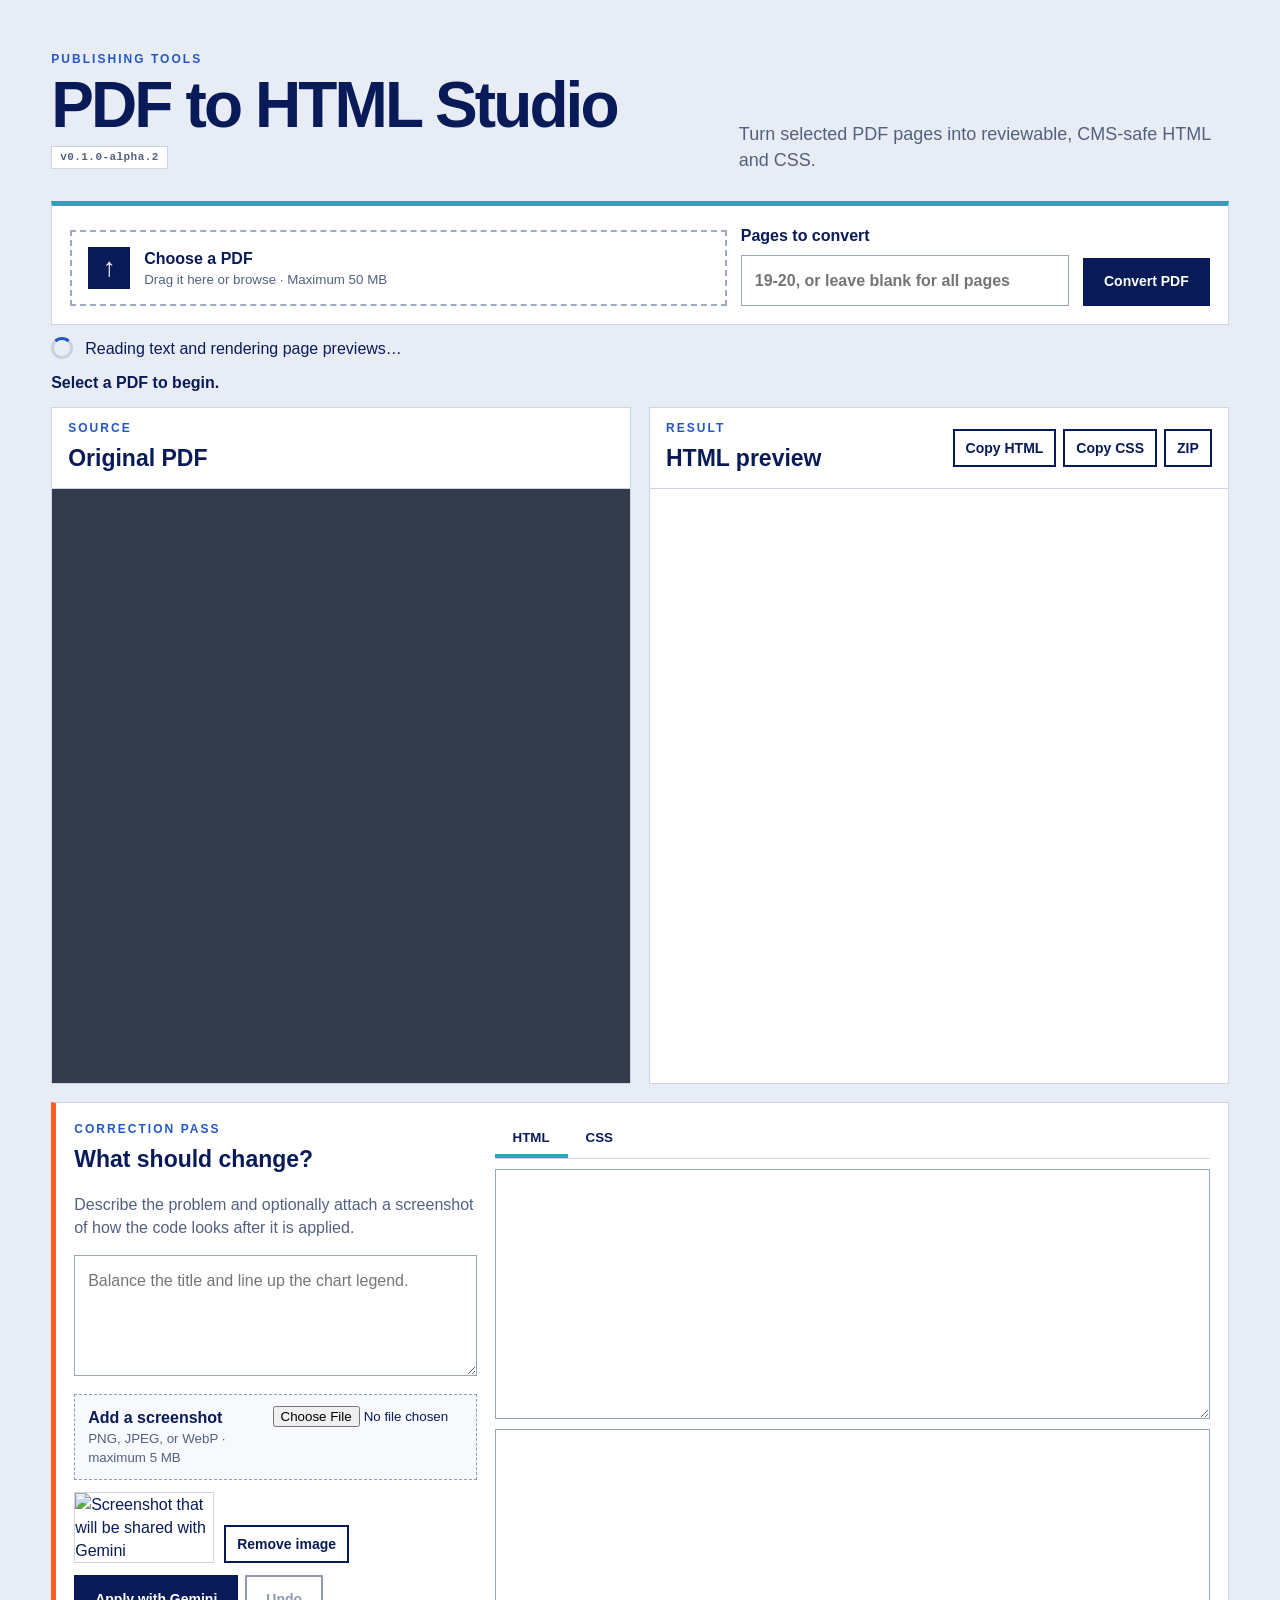
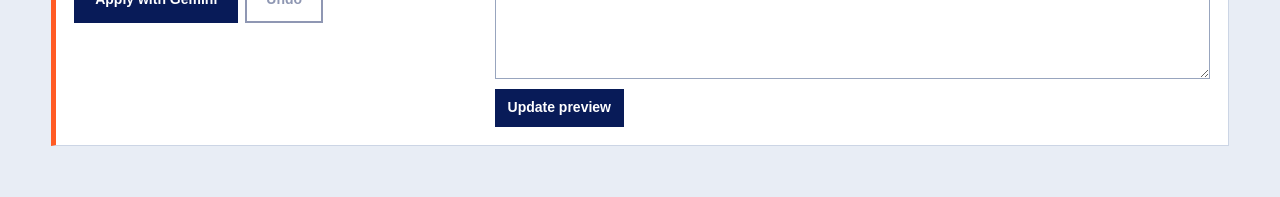
<file: local-app/static/index.html>
<!doctype html>
<html lang="en">
<head>
  <meta charset="utf-8">
  <meta name="viewport" content="width=device-width,initial-scale=1">
  <title>PDF to HTML Studio</title>
  <link rel="stylesheet" href="app.css">
  <style>.refine-status{min-height:24px;margin:10px 0 0;font-weight:700}.refine-status.is-error{color:#a4262c}.screenshot-picker{display:flex;justify-content:space-between;gap:12px;margin:12px 0;padding:11px 13px;border:1px dashed #8d9bb6;background:#f7f9fc;cursor:pointer}.screenshot-picker small{display:block;color:#53617f}.screenshot-picker input{max-width:190px}.screenshot-preview{display:flex;align-items:end;gap:10px;margin:0 0 12px}.screenshot-preview img{display:block;width:140px;max-height:110px;object-fit:contain;border:1px solid #ccd5e5;background:#fff}.studio__title{display:flex;flex-wrap:wrap;align-items:end;gap:10px 14px}.version{margin-bottom:4px;padding:4px 8px;border:1px solid #ccd5e5;background:#fff;color:#53617f;font:700 11px/1.2 ui-monospace,SFMono-Regular,Consolas,monospace;letter-spacing:.04em}</style>
</head>
<body>
  <main class="studio">
    <header class="studio__header">
      <div>
        <p class="eyebrow">Publishing tools</p>
        <div class="studio__title"><h1>PDF to HTML Studio</h1><span class="version" data-version></span></div>
      </div>
      <p>Turn selected PDF pages into reviewable, CMS-safe HTML and CSS.</p>
    </header>

    <form class="upload-card" data-upload>
      <label class="file-picker">
        <span class="file-picker__icon" aria-hidden="true">↑</span>
        <span><strong data-file-label>Choose a PDF</strong><small>Drag it here or browse · Maximum 50 MB</small></span>
        <input type="file" name="pdf" accept="application/pdf,.pdf" required data-file>
      </label>
      <label class="field"><span>Pages to convert</span><input name="pages" placeholder="19-20, or leave blank for all pages"></label>
      <button class="button" type="submit">Convert PDF</button>
    </form>

    <div class="progress" data-progress hidden><span></span><p>Reading text and rendering page previews…</p></div>
    <p class="status" role="status" aria-live="polite" data-status>Select a PDF to begin.</p>

    <section class="workspace" data-workspace hidden>
      <article class="panel">
        <header class="panel__header"><div><p class="kicker">Source</p><h2>Original PDF</h2></div><span class="count" data-count></span></header>
        <div class="source-pages" data-source></div>
      </article>
      <article class="panel">
        <header class="panel__header">
          <div><p class="kicker">Result</p><h2>HTML preview</h2></div>
          <div class="actions"><button class="button button--small button--outline" type="button" data-copy-html>Copy HTML</button><button class="button button--small button--outline" type="button" data-copy-css>Copy CSS</button><a class="button button--small button--outline" data-export>ZIP</a></div>
        </header>
        <iframe class="preview" title="Generated HTML preview" sandbox="allow-same-origin" data-preview></iframe>
      </article>
    </section>

    <section class="editor" data-editor hidden>
      <div class="editor__feedback">
        <p class="kicker">Correction pass</p><h2>What should change?</h2>
        <p>Describe the problem and optionally attach a screenshot of how the code looks after it is applied.</p>
        <textarea rows="4" data-feedback placeholder="Balance the title and line up the chart legend."></textarea>
        <label class="screenshot-picker">
          <span><strong>Add a screenshot</strong><small>PNG, JPEG, or WebP · maximum 5 MB</small></span>
          <input type="file" accept="image/png,image/jpeg,image/webp" data-feedback-image>
        </label>
        <div class="screenshot-preview" data-image-preview hidden>
          <img alt="Screenshot that will be shared with Gemini" data-image-thumbnail>
          <button class="button button--small button--outline" type="button" data-remove-image>Remove image</button>
        </div>
        <div class="actions"><button class="button" type="button" data-refine>Apply with Gemini</button><button class="button button--outline" type="button" data-undo disabled>Undo</button></div>
        <p class="refine-status" role="status" aria-live="polite" data-refine-status></p>
      </div>
      <div class="code-tabs">
        <div class="tabs" role="tablist"><button class="is-active" role="tab" data-tab="html">HTML</button><button role="tab" data-tab="css">CSS</button></div>
        <textarea class="code" spellcheck="false" aria-label="Generated HTML" data-html></textarea>
        <textarea class="code" spellcheck="false" aria-label="Generated CSS" data-css hidden></textarea>
        <button class="button button--small" type="button" data-update>Update preview</button>
      </div>
    </section>
  </main>
  <script src="app.js"></script>
</body>
</html>
</file>
<file: local-app/static/app.css>
:root{--navy:#081b58;--blue:#2457c5;--cyan:#2ca5b9;--paper:#fff;--wash:#f2f5fa;--line:#ccd5e5;--muted:#53617f;--orange:#ff5b24}*{box-sizing:border-box}body{margin:0;background:#e8edf5;color:var(--navy);font:16px/1.45 Arial,Helvetica,sans-serif}.studio{width:min(1540px,100%);min-height:100vh;margin:auto;padding:clamp(24px,4vw,58px)}.studio__header{display:flex;align-items:end;justify-content:space-between;gap:28px;margin-bottom:28px}.studio__header h1{margin:0;font-size:clamp(38px,5vw,66px);line-height:.98;letter-spacing:-.045em}.studio__header>p{max-width:490px;margin:0;color:var(--muted);font-size:18px}.eyebrow,.kicker{margin:0 0 5px;color:var(--blue);font-size:12px;font-weight:800;letter-spacing:.17em;text-transform:uppercase}.upload-card{display:grid;grid-template-columns:minmax(320px,1.3fr) minmax(260px,.65fr) auto;gap:14px;align-items:end;padding:18px;background:var(--paper);border:1px solid var(--line);border-top:5px solid var(--cyan)}.file-picker{position:relative;display:flex;align-items:center;gap:14px;min-height:76px;padding:12px 16px;border:2px dashed #9faac0;cursor:pointer}.file-picker__icon{display:grid;width:42px;height:42px;place-items:center;background:var(--navy);color:#fff;font-size:26px}.file-picker small{display:block;color:var(--muted);font-weight:400}.file-picker input{position:absolute;width:1px;height:1px;opacity:0}.field{display:grid;gap:7px;font-weight:700}.field input,.editor textarea{width:100%;border:1px solid #98a5be;border-radius:0;background:#fff;color:#101a3d;font:inherit;padding:13px}.button{display:inline-flex;min-height:48px;align-items:center;justify-content:center;padding:11px 19px;border:2px solid var(--navy);border-radius:0;background:var(--navy);color:#fff;font:700 14px/1.2 Arial,sans-serif;text-decoration:none;cursor:pointer}.button:hover{background:#193675}.button:disabled{opacity:.45;cursor:not-allowed}.button--outline{background:#fff;color:var(--navy)}.button--small{min-height:38px;padding:8px 11px}.status{min-height:25px;margin:11px 0;font-weight:700}.status.is-error{color:#a4262c}.progress{display:flex;align-items:center;gap:12px;margin-top:12px}.progress span{width:22px;height:22px;border:3px solid #c9d2e3;border-top-color:var(--blue);border-radius:50%;animation:spin .75s linear infinite}.progress p{margin:0}.workspace{display:grid;grid-template-columns:1fr 1fr;gap:18px}.panel{min-width:0;background:#fff;border:1px solid var(--line)}.panel__header{display:flex;min-height:70px;align-items:center;justify-content:space-between;gap:14px;padding:12px 16px;border-bottom:1px solid var(--line)}.panel h2,.editor h2{margin:0;font-size:23px}.count{color:var(--muted);font-weight:700}.actions{display:flex;flex-wrap:wrap;gap:7px}.source-pages{height:66vh;overflow:auto;padding:15px;background:#343c4c}.source-pages figure{margin:0 0 14px}.source-pages img{display:block;width:100%;height:auto;background:#fff}.source-pages figcaption{padding:6px;color:#fff;text-align:center}.preview{display:block;width:100%;height:66vh;border:0;background:#fff}.editor{display:grid;grid-template-columns:.72fr 1.28fr;gap:18px;margin-top:18px;padding:18px;background:#fff;border:1px solid var(--line);border-left:5px solid var(--orange)}.editor__feedback p:not(.kicker){color:var(--muted)}.editor__feedback textarea{min-height:110px;resize:vertical}.code-tabs{min-width:0}.tabs{display:flex;border-bottom:1px solid var(--line)}.tabs button{padding:9px 18px;border:0;border-bottom:4px solid transparent;background:transparent;color:var(--navy);font-weight:800;cursor:pointer}.tabs button.is-active{border-bottom-color:var(--cyan)}.code{display:block;width:100%;height:250px;margin:10px 0;padding:13px;border:1px solid #98a5be;background:#10172a;color:#eaf2ff;font:13px/1.5 ui-monospace,SFMono-Regular,Consolas,monospace;resize:vertical}@keyframes spin{to{transform:rotate(360deg)}}@media(max-width:900px){.studio__header{display:block}.studio__header>p{margin-top:12px}.upload-card,.workspace,.editor{grid-template-columns:1fr}.source-pages,.preview{height:55vh}}@media(prefers-reduced-motion:reduce){.progress span{animation:none}}
</file>
